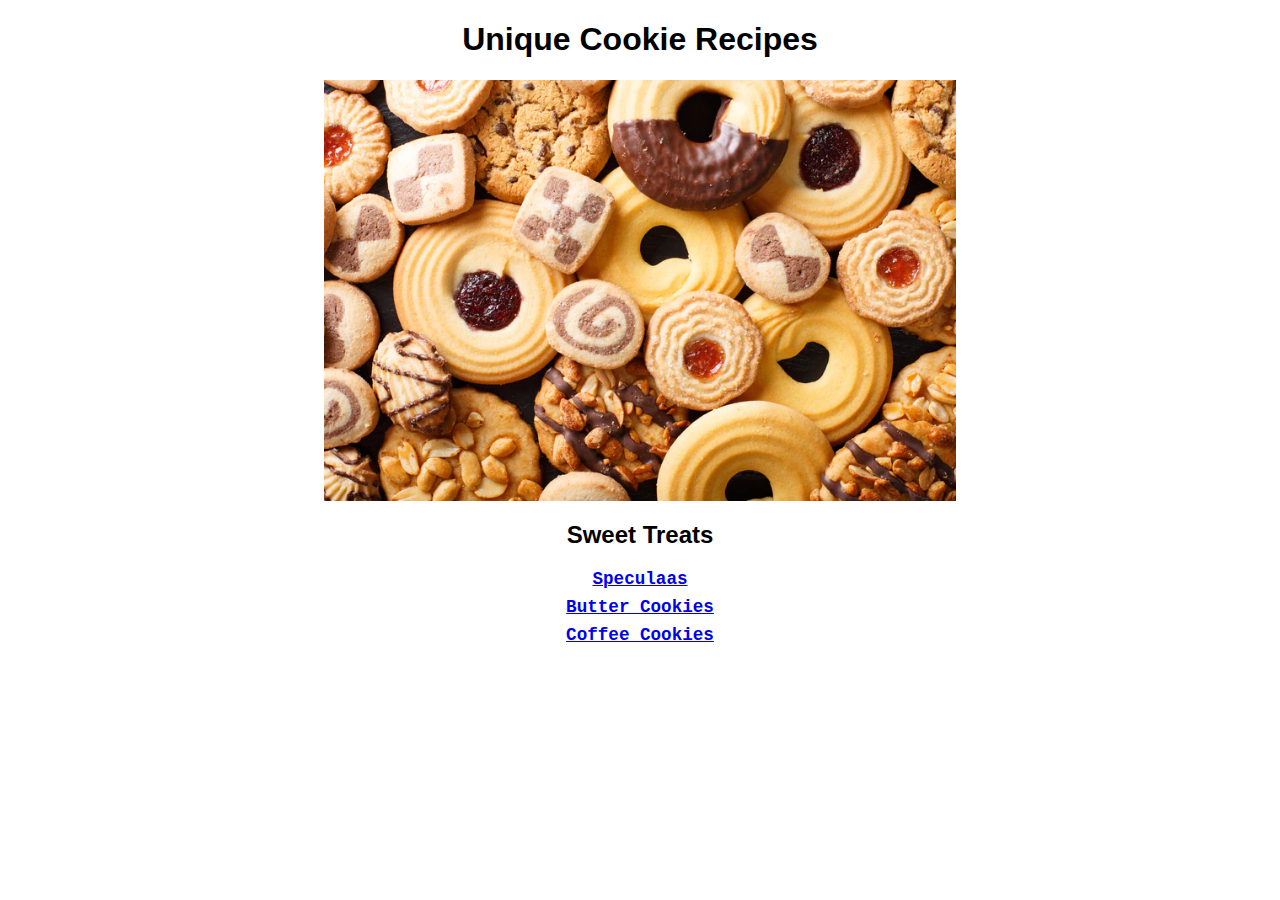
<file: index.html>
<!DOCTYPE html>
<html lang="en">
<head>
    <meta charset="UTF-8">
    <link rel="stylesheet" href="style.css">
    <title>Unique Cookie Recipes</title>
</head>
<body>
    <h1 class="main title head">Unique Cookie Recipes</h1>
    <img class="main image" src="recipes/img/assortment-of-cookies.webp">
    <h2 class="main title">Sweet Treats</h2>
    <ul style="padding: 0%; list-style: none;">
        <strong>
        <li class="main link"><a href="recipes/speculaas.html">Speculaas</a></li>
        <li class="main link"><a href="recipes/butter-cookies.html">Butter Cookies</a></li>
        <li class="main link"><a href="recipes/coffee-cookies.html">Coffee Cookies</a></li>
        </strong>
    </ul>

</body>
</html>
</file>
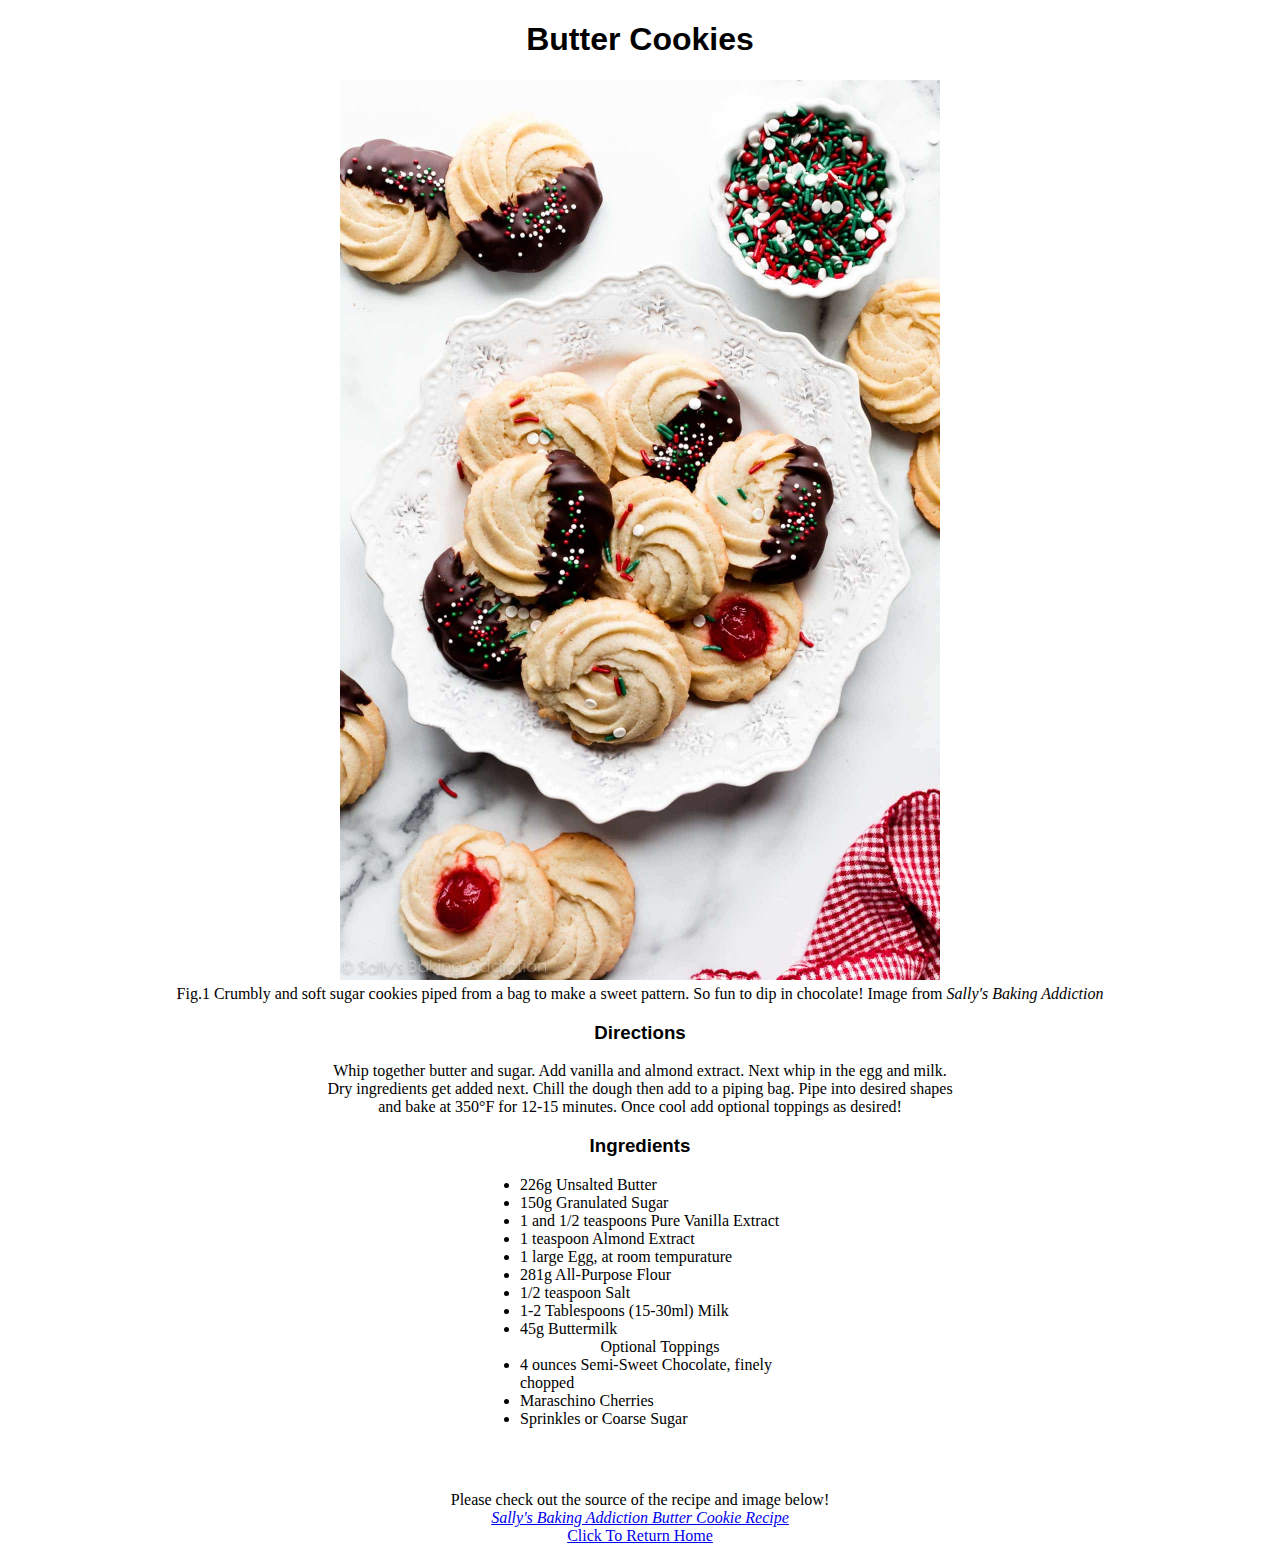
<file: recipes/butter-cookies.html>
<!DOCTYPE html>
<html lang="en">
    <head>
        <meta charset="UTF-8">
        <link rel="stylesheet" href="../style.css">
        <title>Butter Cookies</title>
    </head>
    <body>
        <h1 class="title">Butter Cookies</h1>
        <figure>
            <img src="img/butter-cookies.jpg" alt="A snowflake plate with swirl shaped butter cookies. Some are covered half in chocolate and sprinkles." width="600" height="900">
            <figcaption> Fig.1 Crumbly and soft sugar cookies piped from a bag to make a sweet pattern. So fun to dip in chocolate! Image from <cite>Sally's Baking Addiction</cite></figcaption>
        </figure>
        <h3 class="title">Directions</h3>
        <p>
            Whip together butter and sugar. Add vanilla and almond extract. Next whip in the egg and milk. 
            Dry ingredients get added next. Chill the dough then add to a piping bag. 
            Pipe into desired shapes and bake at 350°F for 12-15 minutes. 
            Once cool add optional toppings as desired! 
        </p>
        <h3 class="title">Ingredients</h3>
        <ul>
            <li>226g Unsalted Butter</li>
            <li>150g Granulated Sugar</li>
            <li>1 and 1/2 teaspoons Pure Vanilla Extract</li>
            <li>1 teaspoon Almond Extract</li>
            <li>1 large Egg, at room tempurature</li>
            <li>281g All-Purpose Flour</li>
            <li>1/2 teaspoon Salt</li>
            <li>1-2 Tablespoons (15-30ml) Milk</li>
            <li>45g Buttermilk</li>
            <p>Optional Toppings</p>
            <li>4 ounces Semi-Sweet Chocolate, finely chopped</li>
            <li>Maraschino Cherries</li>
            <li>Sprinkles or Coarse Sugar</li>
        </ul>

        <p class="credit">Please check out the source of the recipe and image below!</p>
        <cite>
            <p><a href="https://sallysbakingaddiction.com/butter-cookies/" target=”_blank” rel="noreferrer">Sally's Baking Addiction Butter Cookie Recipe</a></p>
        </cite>

        <p><a href="../index.html">Click To Return Home</a></p>
    </body>
</html>
</file>
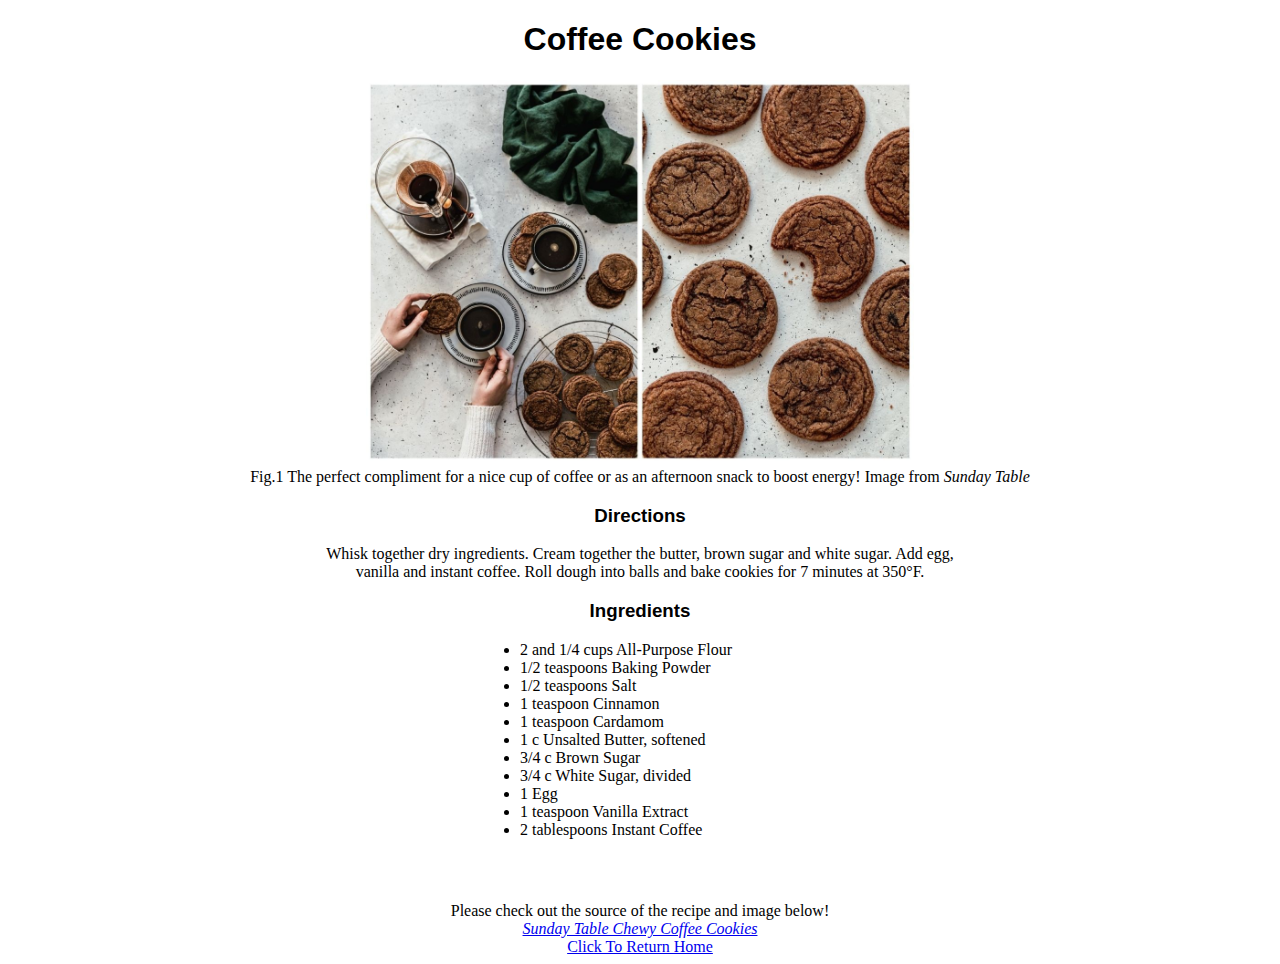
<file: recipes/coffee-cookies.html>
<!DOCTYPE html>
<html lang="en">
    <head>
        <meta charset="UTF-8">
        <link rel="stylesheet" href="../style.css">
        <title>Coffee Cookies</title>
    </head>
    <body>
        <h1 class="title">Coffee Cookies</h1>
        <figure>
            <img src="img/coffee-cookies.jpg" alt="Two images. A woman holding coffee cookies and a cup of coffee from above. The second image is evenly spaced coffee cookies, one has a bite taken from it." width="681" height="383">
            <figcaption> Fig.1 The perfect compliment for a nice cup of coffee or as an afternoon snack to boost energy! Image from <cite>Sunday Table</cite></figcaption>
        </figure>
        <h3 class="title">Directions</h3>
        <p>
            Whisk together dry ingredients. 
            Cream together the butter, brown sugar and white sugar. 
            Add egg, vanilla and instant coffee. 
            Roll dough into balls and bake cookies for 7 minutes at 350°F.
        </p>
        <h3 class="title">Ingredients</h3>
        <ul>
            <li>2 and 1/4 cups All-Purpose Flour</li>
            <li>1/2 teaspoons Baking Powder</li>
            <li>1/2 teaspoons Salt</li>
            <li>1 teaspoon Cinnamon</li>
            <li>1 teaspoon Cardamom</li>
            <li>1 c Unsalted Butter, softened</li>
            <li>3/4 c Brown Sugar</li>
            <li>3/4 c White Sugar, divided</li>
            <li>1 Egg</li>
            <li>1 teaspoon Vanilla Extract</li>
            <li>2 tablespoons Instant Coffee</li>
        </ul>

        <p class="credit">Please check out the source of the recipe and image below!</p>
        <cite>
            <p><a href="https://sundaytable.co/chewy-coffee-cookies/" target=”_blank” rel="noreferrer">Sunday Table Chewy Coffee Cookies</a></p>
        </cite>

        <p><a href="../index.html">Click To Return Home</a></p>
    </body>
</html>
</file>
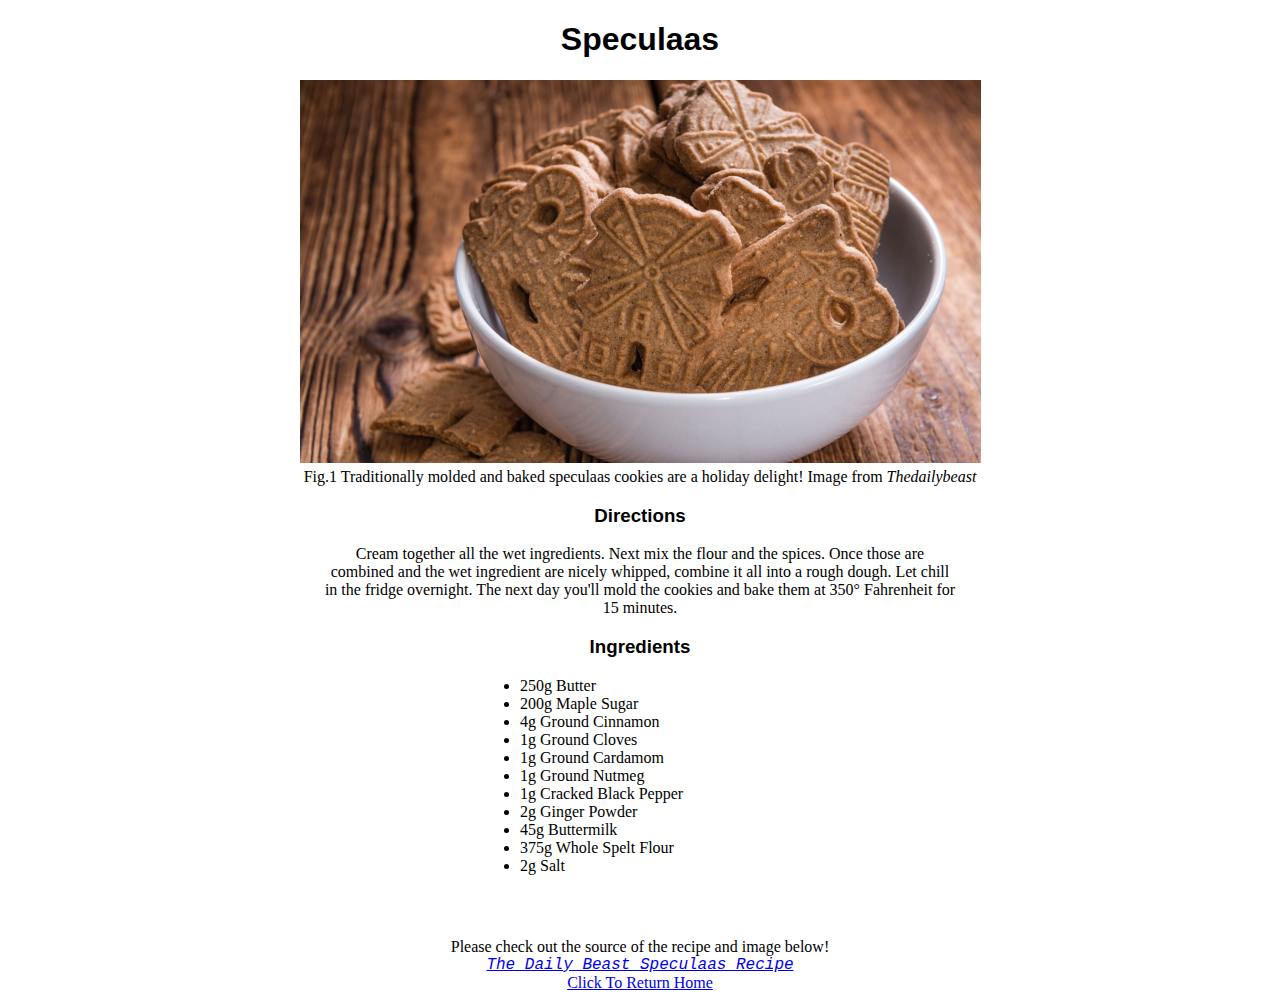
<file: recipes/speculaas.html>
<!DOCTYPE html>
<html lang="en">
    <head>
        <meta charset="UTF-8">
        <link rel="stylesheet" href="../style.css"> 
        <title>Speculaas</title>
    </head>
    <body>
        <h1 class="title">Speculaas</h1>
        <figure>
            <img src="img/speculaas.jpeg" alt="A bowl of brown Speculaas cookies in the shape of windmills and animals." width="681" height="383">
            <figcaption> Fig.1 Traditionally molded and baked speculaas cookies are a holiday delight! Image from <cite>Thedailybeast</cite></figcaption>
        </figure>
        <h3 class="title">Directions</h3>
        <p>
            Cream together all the wet ingredients.
            Next mix the flour and the spices. 
            Once those are combined and the wet ingredient are nicely whipped, combine it all into a rough dough. 
            Let chill in the fridge overnight. The next day you'll mold the cookies and bake them at 350° Fahrenheit for 15 minutes.
        </p>
        <h3 class="title">Ingredients</h3>
        <ul>
            <li>250g Butter</li>
            <li>200g Maple Sugar</li>
            <li>4g Ground Cinnamon</li>
            <li>1g Ground Cloves</li>
            <li>1g Ground Cardamom</li>
            <li>1g Ground Nutmeg</li>
            <li>1g Cracked Black Pepper</li>
            <li>2g Ginger Powder</li>
            <li>45g Buttermilk</li>
            <li>375g Whole Spelt Flour</li>
            <li>2g Salt</li>
        </ul>

        <p class="credit">Please check out the source of the recipe and image below!</p>
        <cite class="link">
            <p><a href="https://www.thedailybeast.com/spice-up-the-holidays-with-delicious-speculaas-cookies" target=”_blank” rel="noreferrer">The Daily Beast Speculaas Recipe</a></p>
        </cite>

        <p><a href="../index.html">Click To Return Home</a></p>
    </body>
</html>
</file>
<file: style.css>
.main, .title {
    text-align: center;
}

.main.image {
    display: block;
    margin-left: auto;
    margin-right: auto;
    max-width: fit-content;
    width: 50%;
}

img {
    display: block;
    margin: auto;
    max-width: fit-content;
}

p {
    max-width: 50%;
    margin: auto;
    text-align: center;
}

.title {
    font-family: Verdana, Geneva, Tahoma, sans-serif
}

.main.link {
    font-size: 110%;
    margin-bottom: 8px;
}

figcaption {
    text-align: center;
    margin-top: 5px;
}

.link {
    font-family: 'Courier New', Courier, monospace;
}

ul {
    display: block;
    margin: 0 auto;
    max-width: 280px;

}


.credit {
    margin-top: 5%;
}
</file>
